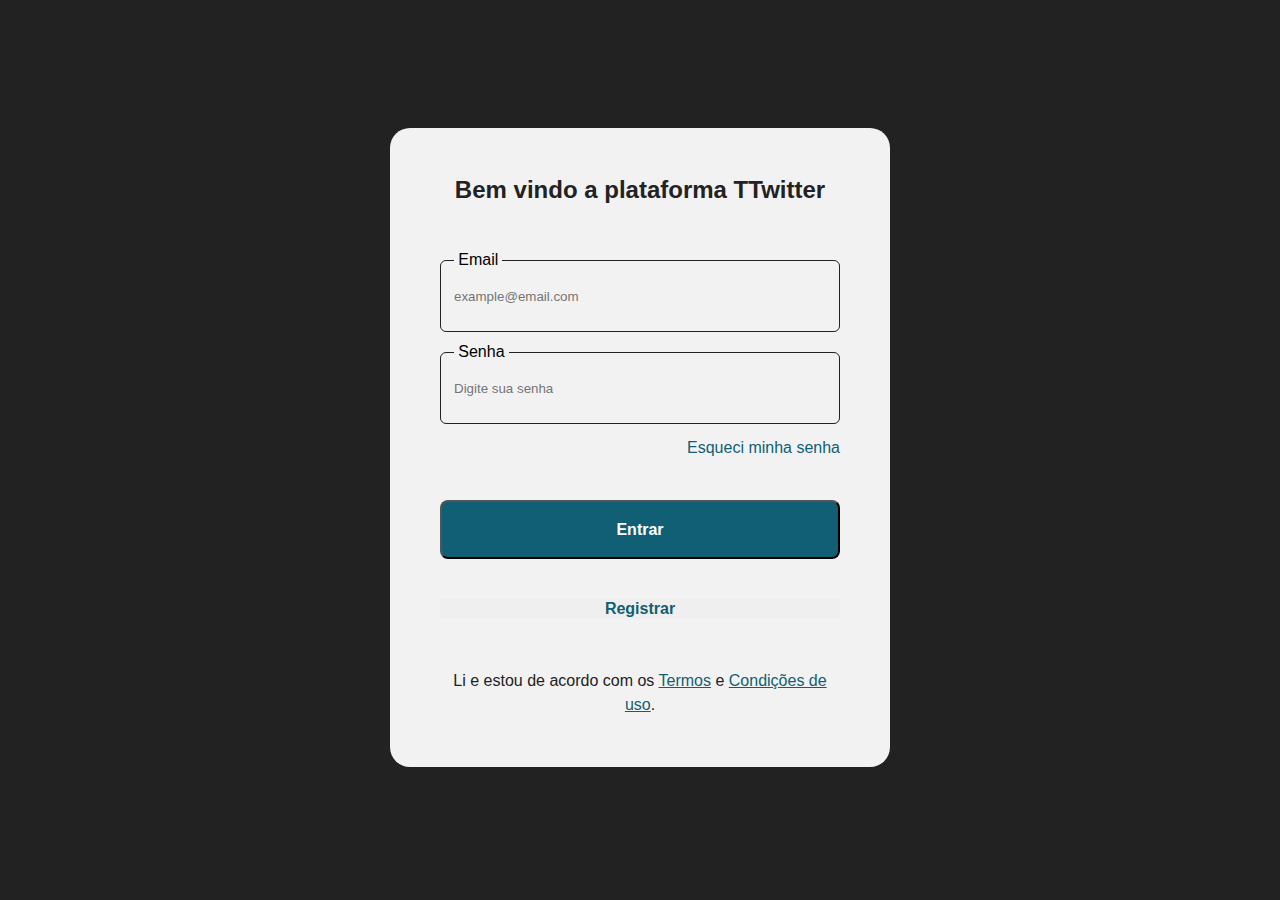
<file: index.html>
<!DOCTYPE html>
<html lang = "pt-br">

    <head>
        <meta charset="UTF-8">
        <meta name="viewport" content="width=device-width, initial-scale=1.0">
        <meta http-equiv="X-UA-Compatible", content="IE=edge">
        <title>TTwitter</title>

        <link rel = "stylesheet", href = "css/reset.css">
        <link rel = "stylesheet", href = "css/style.css">
        <link rel = "stylesheet", href = "css/mobile.css">
    </head>

    <body id="body-index">

        <main id="main-index">

            <div id="main-index-div">

                <div class="desktop-element">
                    <div id="div-logo">
                        <img class="logo-TTwitter", src="images/logo.png", alt="logo do TTwitter">
                    </div>
                </div>

                <div id="div-inputs">
                    <div>
                        <p class="titulo-1">Bem vindo a plataforma TTwitter</p>
                    </div>
                    
                    <form action="/processar_login" id="form-inputs" method="post">
                        <div class="conteiner-controll">
                            <div class="conteiner-form">
                                <input id="email" type="text" name="email" class="input-1" placeholder="example@email.com" required>
                                <label for="email" class="label-1">Email</label>
                            </div>
                        </div>
                        
                        <div class="conteiner-controll">
                            <div class="conteiner-form">
                                <input id="password" type="password" name="password" class="input-1" placeholder="Digite sua senha" required>
                                <label for="password" class="label-1">Senha</label>
                            </div>
                        </div>
                        
                        <div class="f-psw">
                            <a href="" class="f-psw">Esqueci minha senha</a>
                        </div>

                        <div>
                            <button type="submit" class="btn-1">Entrar</button>
                        </div>

                        <div>
                            <button id="registrar" type="registrar" class="btn-2">Registrar</button>
                        </div>
                    </form>

                    <div>
                        <p class="tcu">Li e estou de acordo com os <a href="" class="tcu underline">Termos</a> e <a href="" class="tcu underline">Condições de uso</a>.</p>
                    </div>
                </div>
            </div>

        </main>
        
        <script src="js/index.js"></script>
    </body>

</html>
</file>
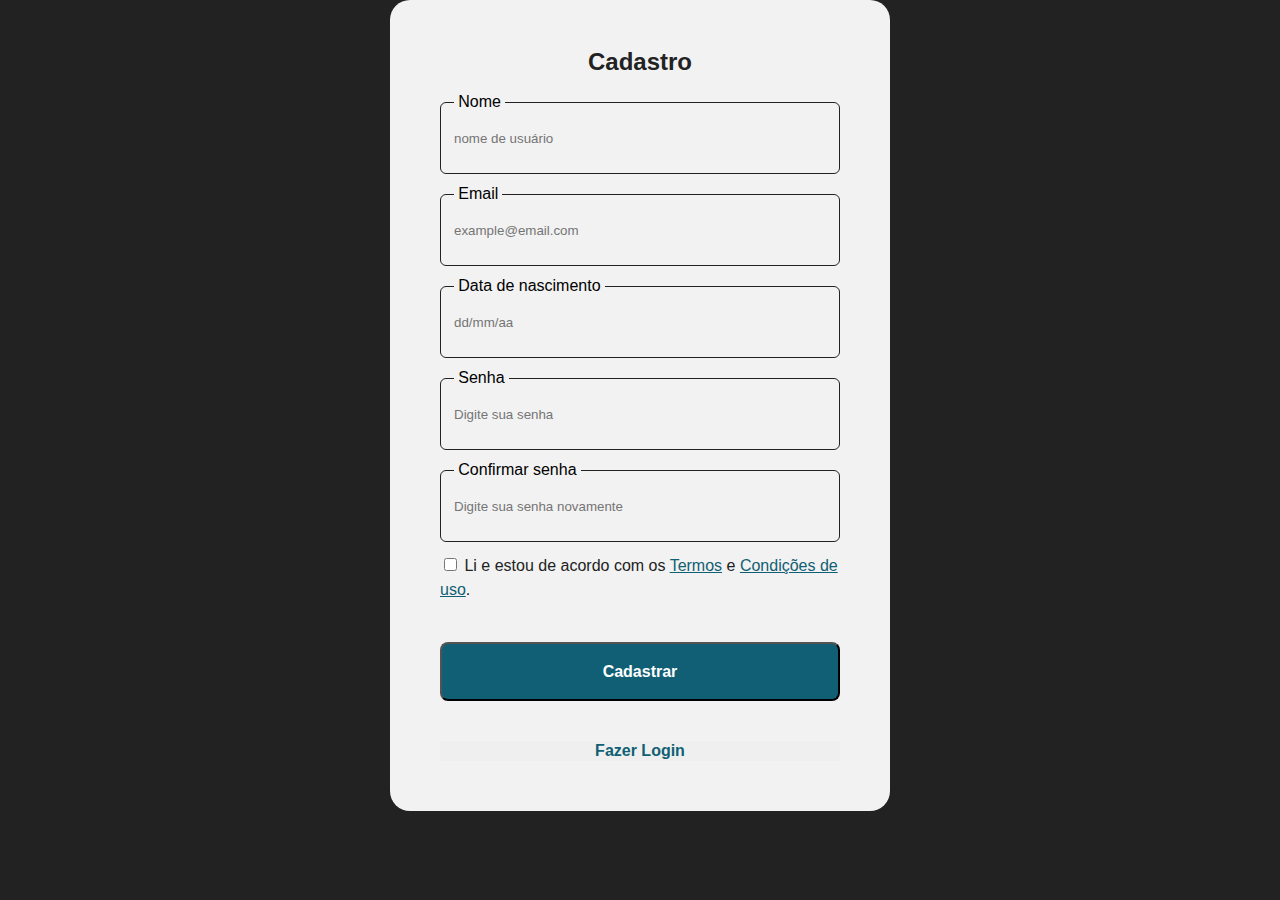
<file: cadastro.html>
<!DOCTYPE html>
<html lang = "pt-br">

  <head>
      <meta charset="UTF-8">
      <meta name="viewport" content="width=device-width, initial-scale=1.0">
      <meta http-equiv="X-UA-Compatible", content="IE=edge">
      <title>TTwitter</title>

      <link rel = "stylesheet", href = "css/reset.css">
      <link rel = "stylesheet", href = "css/style.css">
      <link rel = "stylesheet", href = "css/mobile.css">
  </head>

  <body id="body-cadastro">

    <main id="main-cadastro">

      <div id="main-cadastro-div">
        <div id="div-inputs-cadastro">
          <div id="cadastro-string">
            <p class="titulo-1">Cadastro</p>
          </div>
          
          <form id="form-inputs" action="/processar_cadastro" id="cadastro-inputs" method="post">
            <div class="conteiner-controll">
              <div class="conteiner-form">
                <input id="nome" type="text" name="nome" class="input-1" placeholder="nome de usuário" required>
                <label for="nome" class="label-1">Nome</label>
              </div>
            </div>

            <div class="conteiner-controll">
              <div class="conteiner-form">
                <input id="email" type="text" name="email" class="input-1" placeholder="example@email.com" required>
                <label for="email" class="label-1">Email</label>
              </div>
            </div>

            <div class="conteiner-controll">
              <div class="conteiner-form">
                <input id="datanasc" type="text" name="datanasc" class="input-1" placeholder="dd/mm/aa" required>
                <label for="datanasc" class="label-1">Data de nascimento</label>
              </div>
            </div>
              
            <div class="conteiner-controll">
              <div class="conteiner-form">
                <input id="password" type="senha" name="senha" class="input-1" placeholder="Digite sua senha" required>
                <label for="senha" class="label-1">Senha</label>
              </div>
            </div>

            <div class="conteiner-controll">
              <div class="conteiner-form">
                <input id="cpassword" type="confirma-senha" name="senha" class="input-1" placeholder="Digite sua senha novamente" required>
                <label for="confirma-senha" class="label-1">Confirmar senha</label>
              </div>
            </div>

            <div>
              <input id="checkbox" type="checkbox" />
              <label for="checkbox" class="tcu">Li e estou de acordo com os <a href="" class="tcu underline">Termos</a> e <a href="" class="tcu underline">Condições de uso</a>.</label>
            </div>

            <div>
              <button type="submit" class="btn-1">Cadastrar</button>
            </div>

            <div>
              <button id="flogin" class="btn-2">Fazer Login</button>
            </div>
          </form>
        </div>

        <div class="desktop-element">
          <div id="div-logo-cadastro">
            <img class="logo-TTwitter", src="images/logo.png", alt="logo do TTwitter">
          </div>
        </div>
      </div>

    </main>
    
    <script src="js/cadastro.js"></script>
  </body>

</html>
</file>
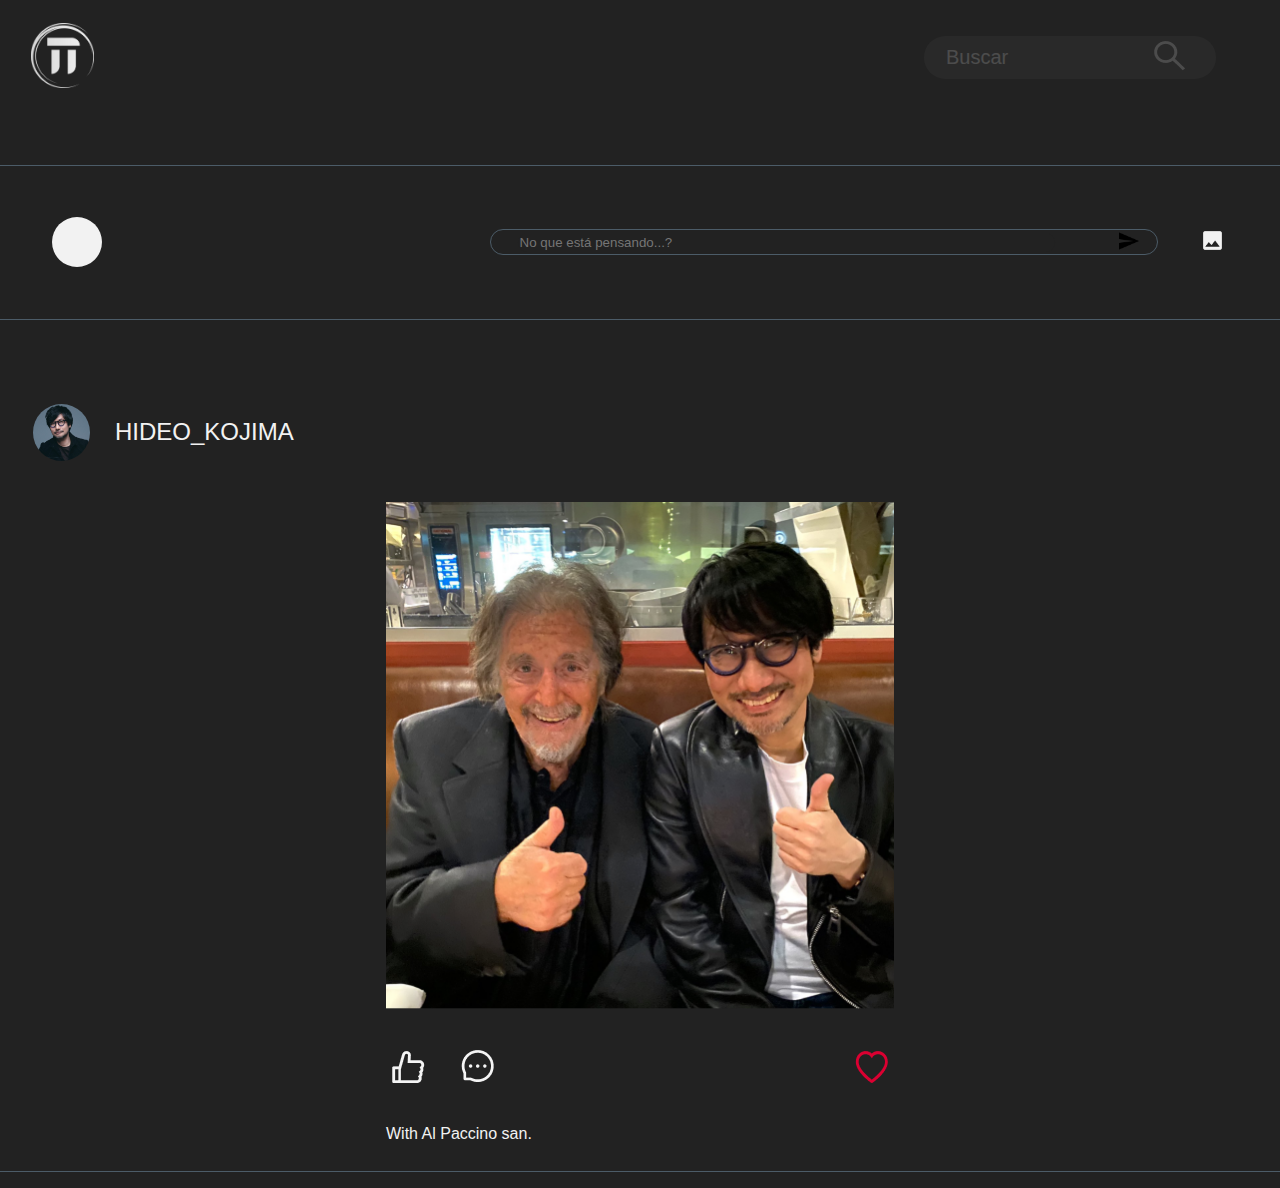
<file: home.html>
<!DOCTYPE html>
<html lang = "pt-br">

  <head>
      <meta charset="UTF-8">
      <meta name="viewport" content="width=device-width, initial-scale=1.0">
      <meta http-equiv="X-UA-Compatible", content="IE=edge">
      <title>TTwitter</title>

      <link rel = "stylesheet", href = "css/reset.css">
      <link rel = "stylesheet", href = "css/style.css">
      <link rel = "stylesheet", href = "css/mobile.css">
  </head>

  <body id="body-home">
    
    <header id="header-home">
        <div>
            <img id="logo-TTwitter-header", src="images/logo.png", alt="logo do TTwitter">
        </div>

        <div id="conteiner-controll">
            <div id="barra-pesquisa-header">
                <div id="pesquisa-input-header"><input id="caixa-pesquisa" placeholder="Buscar"></div>
                <button id="pesquisa-botao-header"><img src="images/buscar.png" alt="botao-pesquisar"></button>
            </div>
        </div>

        <div class="desktop-element">
            <div id="conteiner-2">
                <div id="nome-usuario-header">usuário</div>
                <div class="contorno-usuario" id="cuh-header">
                    <img alt="">
                </div>
            </div>
        </div>
    </header>

    <main id="main-home">

        <div class="mobile-element">
            <div id="conteiner-mobile-1">
                <div id="perfil-mobile">
                        <div class="contorno-usuario" id="cuh-header">
                            <img alt="">
                    </div>
                </div>

                <div id="pub-mobile">
                    <div id="pub-mobile-postar">
                        <textarea  id="text-post-2" rows="1" placeholder="No que está pensando...?"></textarea>
                        <button id="btn-postar-2" class="btn-6"><img src="images/enviar.png" alt="botao enviar"></button>
                    </div>
                    <div class="icons-post">
                        <label for="anexar-img"><img src="images/anexar_img.png" alt="botao anexar imagem"></label>
                        <input id="anexar-img" style="color:transparent; width:0px;" type="file" accept="image/gif, image/jpg, image/png, image/jpeg" class="btn-5"></input>
                    </div>
                </div>
            </div>
        </div>
        
        <div class="desktop-element">
            <div id="barra-es-home">
                <div class="conteiner-3">
                    <img class="icon-1" src="images/home.png" alt="">
                    <a href="" class="icon-name-lateral">Página inicial</a>
                </div>

                <div class="conteiner-3">
                    <img class="icon-1" src="images/notificacoes.png" alt="">
                    <a href="" class="icon-name-lateral">Notificações</a>
                </div>

                <div class="conteiner-3">
                    <img class="icon-1" src="images/mensagens.png" alt="">
                    <a href="" class="icon-name-lateral">Mensagens</a>
                </div>
            
                <div class="conteiner-3">
                    <img class="icon-1" src="images/configs.png" alt="">
                    <a href="" class="icon-name-lateral">Configurações</a>
                </div>
            </div>
        </div>

        <div class="pubs-home">
            <div id="helper" class="publicar-conteiner">
                <textarea id="text-post" rows="3" placeholder="No que está pensando...?"></textarea>
                <div class="btns-posts">
                    <div class="icons-post">
                        <label for="anexar-img"><img src="images/anexar_img.png" alt="botao anexar imagem"></label>
                        <input id="anexar-img" style="color:transparent; width:0px;" type="file" accept="image/gif, image/jpg, image/png, image/jpeg" class="btn-5"></input>

                        <button id="anexar_emoji" href="" class="btn-5"><img src="images/anexar_emoji.png" alt="botao teclado emojis"></button>

                        <input id="anexar-file" style="color:transparent; width:0px;" type="file" accept="image/pdf, image/word" class="btn-5"></input>
                        <label for="anexar-file"><img src="images/anexar_file.png" alt="botao anexar arquivo"></label>
                    </div>
                    <button id="btn-postar" class="btn-4">Postar</button>
                </div>
            </div>
            
            <div id="posts-container">
                <div class="post-template">
                    <div class="user-template">
                        <div class="contorno-usuario" id="cuh-post">
                            <img src="images/ex_usuario.png" alt="imagem do perfil do postador">
                        </div>
                        <div class="usuario-nome-template">HIDEO_KOJIMA</div>
                    </div>

                    <div class="imagem-template">
                        <img src="images/ex-image.png" alt="imagem do post do usuario">
                    </div>

                    <div class="reactions-template">
                        <div class="reactions-template-2">
                            <button class="btn-curtir"><img src="images/curtir.png" alt="botao de curtir"></button>
                            <a><img src="images/comentar.png" alt=""></a>
                        </div>
                        <button class="btn-salvar"><img src="images/salvar.png" alt="botao de salvar"></button>
                    </div>
                    
                    <div class="text-template">
                        <div>With Al Paccino san.</div>
                    </div>
                </div>
            </div>
        </div>

        <div class="desktop-element">
            <div id="barra-di-home">
                <div class="sugestao-pessoas">Pessoas que você talvez conheça</div>

                <div class="conteiner-4">
                    <div class="conteiner-5">
                        <div class="contorno-usuario">
                            <img alt="">
                        </div>
                        <div class="div-usuario">@usuario</div>
                    </div>
                    <button class="btn-3">Adicionar</button>
                </div>

                <div class="conteiner-4">
                    <div class="conteiner-5">
                        <div class="contorno-usuario">
                            <img alt="">
                        </div>
                        <div class="div-usuario">@usuario</div>
                    </div>
                    <button class="btn-3">Adicionar</button>
                </div>

                <div class="conteiner-4">
                    <div class="conteiner-5">
                        <div class="contorno-usuario">
                            <img alt="">
                        </div>
                        <div class="div-usuario">@usuario</div>
                    </div>
                    <button class="btn-3">Adicionar</button>
                </div>

                <div class="conteiner-4">
                    <div class="conteiner-5">
                        <div class="contorno-usuario">
                            <img alt="">
                        </div>
                        <div class="div-usuario">@usuario</div>
                    </div>
                    <button class="btn-3">Adicionar</button>
                </div>
            </div>
        </div>

    </main>

    <footer>
        <br>
    </footer>
    
    <script src="js/home.js"></script>
  </body>

</html>
</file>
<file: css/style.css>
@import url(flexbox.css);

:root {
    --cor-preta: #222222;
    --cor-preta-2: #484848;
    --cor-branca-1: #F2F2F2;
    --cor-branca-2: #DCDCDD;
    --cor-azul-marinho: #1985A1;
    --cor-azul-escuro: #105F74;
    --cor-cinza-1: #4C5C68;
    --cor-cinza-2: #46494C;
    --cor-cinza-3: #C5C3C6;
    
    --fonte-principal: 'Inter', sans-serif;
    --bg-index: var(--cor-preta);
  }
  

body {
    font-family: var(--fonte-principal);
    background-color: var(--bg-index);
    font-size: 16px;
}

/* ________________________ CSS do index ________________________ */

#main-index-div {
    width: 100%;
    height: 100%;
    padding: 8% 18%;
    margin: 0 auto;
    box-sizing: border-box;
}

#div-inputs {
    background-color: var(--cor-branca-1);
    border-radius: 20px;
    padding: 50px;
    height: 100%;
    width: 500px;
    box-sizing: border-box;
}

.f-psw {
    text-align: right;
    color: var(--cor-azul-escuro);
    font-size: 16px;
    font-family: var(--fonte-principal);
    font-weight: 400;
    line-height: 24px;
    word-wrap: break-word;
    text-decoration: none;
}

/* ________________________ CSS do cadastro ________________________ */

#main-cadastro-div {
    width: 100%;
    height: 100%;
    margin: 0 auto;
    padding: 3% 18%;
    box-sizing: border-box;
}

#div-inputs-cadastro {
    background-color: var(--cor-branca-1);
    border-radius: 20px;
    padding: 50px;
    height: 100%;
    width: 500px;
    box-sizing: border-box;
}

#cadastro-string {
    margin-bottom: 20px;
}
/* ________________________ CSS da home ________________________ */

#header-home {
    width: 100%;
    height: 114px;
}

#logo-TTwitter-header {
    width: 62.35px;
    height: 60px;
    margin-left: 45px;
}

#barra-pesquisa-header {
    width: 823px;
    height: 43px;
    top: 0px; 
    opacity: 0.20; 
    background: var(--cor-preta-2);
    border-radius: 25px;
}

#pesquisa-input-header {
    margin-left: 20px;
    width: 359px;
}

#caixa-pesquisa {
    width: 90%; 
    height: 100%; 
    border: none;
    outline: none;
    font-size: 20px; 
    font-weight: 400; 
    color: var(--cor-branca-2);
    background: var(--cor-preta-2);
    font-family: var(--fonte-principal); 
    word-wrap: break-word;
}

#caixa-pesquisa::placeholder {
    color: var(--cor-branca-1);
}

#pesquisa-botao-header {
    margin: auto 25px auto 0;
    background-color: var(--cor-preta-2);
    color: var(--cor-branca-1);
    border: none;
}

#nome-usuario-header {
    color: var(--cor-branca-1);
}

.contorno-usuario {
    width: 50px;
    height: 50px;
    background-color: var(--cor-branca-1);
    border-radius: 50%;
    overflow: hidden;
}

#cuh-header {
    margin-right: 45px;
}
  
.contorno-usuario img {
    width: 100%;
    height: auto;
    display: block;
}

.sugestao-pessoas {
    color: var(--cor-branca-1);
    font-size: 24px;
}

.div-usuario {
    color: var(--cor-branca-1);
}

.icon-name-lateral {
    color: var(--cor-branca-1);
    background-color: var(--cor-preta);
    border: none;
    outline: none;
}

.pubs-home {
    width: 100%;
}

.publicar-conteiner {
    height: 150px;
    border: 1px #4C5C68 solid;
}

.publicar-conteiner textarea {
    background-color: var(--cor-preta);
    padding: 31px 0 0 31px;
    color: var(--cor-branca-1);
    font-family: var(--fonte-principal);
    border: 0;
    outline: 0;
    resize: none;
}


.btns-posts {
    padding-left: 31px;
    padding-right: 31px;
    height: 70px;
}

.icons-posts {
    background-color: var(--cor-preta);
    color: var(--cor-branca-1);
    text-decoration: none;
    outline: none;
    border: none;
}

#caixa-1 {
    width: 180px;
}

#publicar-input-home {
    background-color: var(--cor-preta);
    color: var(--cor-branca-1);
    outline: none;
    border: none;
}

.icon-name-lateral {
    text-decoration: none;
    margin: auto 0;
}

.post-template {
    border: 1px #4C5C68 solid;
    height: 800px;
    width: 100%;
}

#cuh-post {
    width: 57px;
    height: 57px;
}

.usuario-nome-template {
    color: var(--cor-branca-1); 
    font-size: 24px; 
    font-family: var(--fonte-principal); 
    font-weight: 400; 
    word-wrap: break-word;
}

.imagem-template {
    height: 509px;
    width: 508px;
    margin-top: 30px;
    margin-bottom: 30px;
    margin-left: auto;
    margin-right: auto;
}

.imagem-template img {
    max-height: 100%;
    max-width: 100%; 
    align-items: center;
}

.reactions-template {
    width: 508px;
    margin-left: auto;
    margin-right: auto;
}

.text-template {
    display: flex;
    width: 508px;
    margin: auto auto;
    color: var(--cor-branca-1); 
    font-family: var(--fonte-principal); 
}

.narcacoes-template div {
    color: var(--cor-branca-1); 
    font-size: 16px; 
    font-family: var(--fonte-principal); 
    font-weight: 400; 
    word-wrap: break-word;
}

.btn-curtir {
    background-color: var(--cor-preta);
    border: none;
}

.btn-salvar {
    background-color: var(--cor-preta);
    border: none;
}


/* ________________________ CSS de classes ________________________ */

.logo-TTwitter {
    width: 293px; 
    height: 304px
}

.titulo-1 {
    font-family: var(--fonte-principal);
    color: var(--cor-preta);
    font-weight: 700;
    font-size: 24px;
    text-align: center;
    word-wrap: break-word;
}

.conteiner-controll {
    border-radius: 8px;
    height: 52px;
    width: 100%;
}

.conteiner-form { 
    width: 93%;
    height: 50px;
    position: relative;
}

.input-1 {
    background-color: var(--cor-branca-1);
    width: 100%;
    height: 40px; 
    position: absolute; 
    padding: 15px 13px; 
    border-radius: 6px; 
    left: 0px; 
    top: 8px; 
    border: 1px var(--cor-preta) solid; 
}

.label-1 {
    background-color: var(--cor-branca-1);
    position: absolute; 
    padding: 0px 4px; 
    left: 14.29px; 
    top: 0px; 
}

.btn-1 {
    background-color: var(--cor-azul-escuro);
    border-radius: 8px;
    width: 100%;
    height: 59px;
    text-align: center; 
    color: white; 
    font-size: 16px; 
    font-family: var(--fonte-principal); 
    font-weight: 700; 
    word-wrap: break-word
}

.btn-2 {
    color: var(--cor-azul-escuro);
    border: none;
    width: 100%;
    text-align: center; 
    color: var(--cor-azul-escuro); 
    font-size: 16px; 
    font-family: var(--fonte-principal); 
    font-weight: 700; 
    word-wrap: break-word
}

.btn-3 {
    color: var(--cor-azul-marinho);
    background-color: var(--cor-preta);
    font-family: var(--fonte-principal);
    border: none;
    outline: none;
}

.btn-4 {
    background-color: var(--cor-azul-marinho);
    color: black; 
    font-size: 14px; 
    font-family: var(--fonte-principal);
    font-weight: 600; 
    word-wrap: break-word;
    border-radius: 10px;
    height: 40px;
    width: 100px;
    outline: none;
    border: none;
}

.btn-5 {
    background-color: var(--cor-preta);
    outline: none;
    border: none;
}

.btn-6 {
    background-color: var(--cor-preta);
    outline: none;
    border: none;
    max-height: 24px; 
    max-width: 24px; 
}

.btn-6 img {
    max-height: 24px; 
    max-width: 20px; 
}

.tcu {
    color: var(--cor-preta);
    font-size: 16px;
    font-family: var(--fonte-principal);
    font-weight: 400;
    line-height: 24px;
    text-align: center;
    word-wrap: break-word;
}

.tcu.underline {
    color: var(--cor-azul-escuro);
}
</file>
<file: css/mobile.css>
/* code computador */
@media screen and (min-width: 1321px) {
    .header {
      width: 80%;
    }
  
    #main {
      width: 80%;
    }

    .mobile-element {
        display: none
    }
  
}

/* code mobile 1 */
@media screen and (max-width: 1320px) {

    .desktop-element {
        display: none
    }

    #helper {
        display: none;
    }

    #main-index-div {
       justify-content: center;
       padding-top: 10%;
       padding-bottom: 10%;
       padding-right:  8%;
       padding-left: 8%;
    }

    #main-cadastro-div {
        display: flex;
        padding: 0 0;
        justify-content: center;
    }
    

    #div-inputs {
        padding: auto;
    }
    
    #header-home {
        width: 95%;
        height: 114px;
    }

    #logo-TTwitter-header {
        height: 10%;
        margin-left: 50%;
    }

    #conteiner-controll {
        display: flex;
    }

    #barra-pesquisa-header {
        width: auto;
    }

    #pesquisa-input-header {
        width: auto;
    }

    #caixa-pesquisa {
        width: 10em;
    }

    #main-home {
        flex-direction: column;
    }

    #conteiner-mobile-1 {
        display: flex;
        margin: 4% 0;
        padding: 4% 45px;
        align-items: center;
        justify-content: space-between;
        border-top: 1px #4C5C68 solid;
        border-bottom: 1px #4C5C68 solid;
    }

    #perfil-mobile {
        margin-left: 7px;
    }

    #pub-mobile {
        display: flex;
        align-items: center;
        justify-content: flex-end;
        width: 70%;
        gap: 5%;
    }

    #pub-mobile-postar {
        display: flex;
        align-items: center;
        justify-content: space-between;
        background-color: var(--cor-preta);
        border: 1px #4C5C68 solid;
        border-radius: 15px;
        width: 80%;
    }

    #text-post-2 {
        font-family: var(--fonte-principal);
        background-color: var(--cor-preta);
        border-radius: 15px;
        margin-left: 4%;
        resize: none;
        width: 80%;
        outline: 0;
        border: 0;
    }

    #btn-postar-2 {
        margin-right: 3%;
    }

    #icons-post {
        margin-top: 1%;
    }

    #posts-container {
        display: flex;
        gap: 10px;
        width: 100%;
        flex-direction: column-reverse;
    }

    .post-template {
        border: none;
        border-bottom: 1px #4C5C68 solid;
        height: 800px;
        width: 100%;
    }
}

/* code mobile 2 */
@media screen and (max-width: 570px) {

    .post-template {
        height: 650px;
        border-bottom: 1px #4C5C68 solid;
    }

    #conteiner-mobile-1 {
        padding: 4% 35px;
    }

    #btn-postar-2 {
        margin-right: 5%;
    }

    .imagem-template {
        height: 300px;
        width: 300px;
        margin-top: 30px;
        margin-bottom: 30px;
        margin-left: auto;
        margin-right: auto;
    }

    .reactions-template {
        width: 300px;
        margin-left: auto;
        margin-right: auto;
    }

    .text-template {
        display: flex;
        width: 300px;
        margin: 20px auto;
        color: var(--cor-branca-1);
        font-family: var(--fonte-principal);
    }

}
</file>
